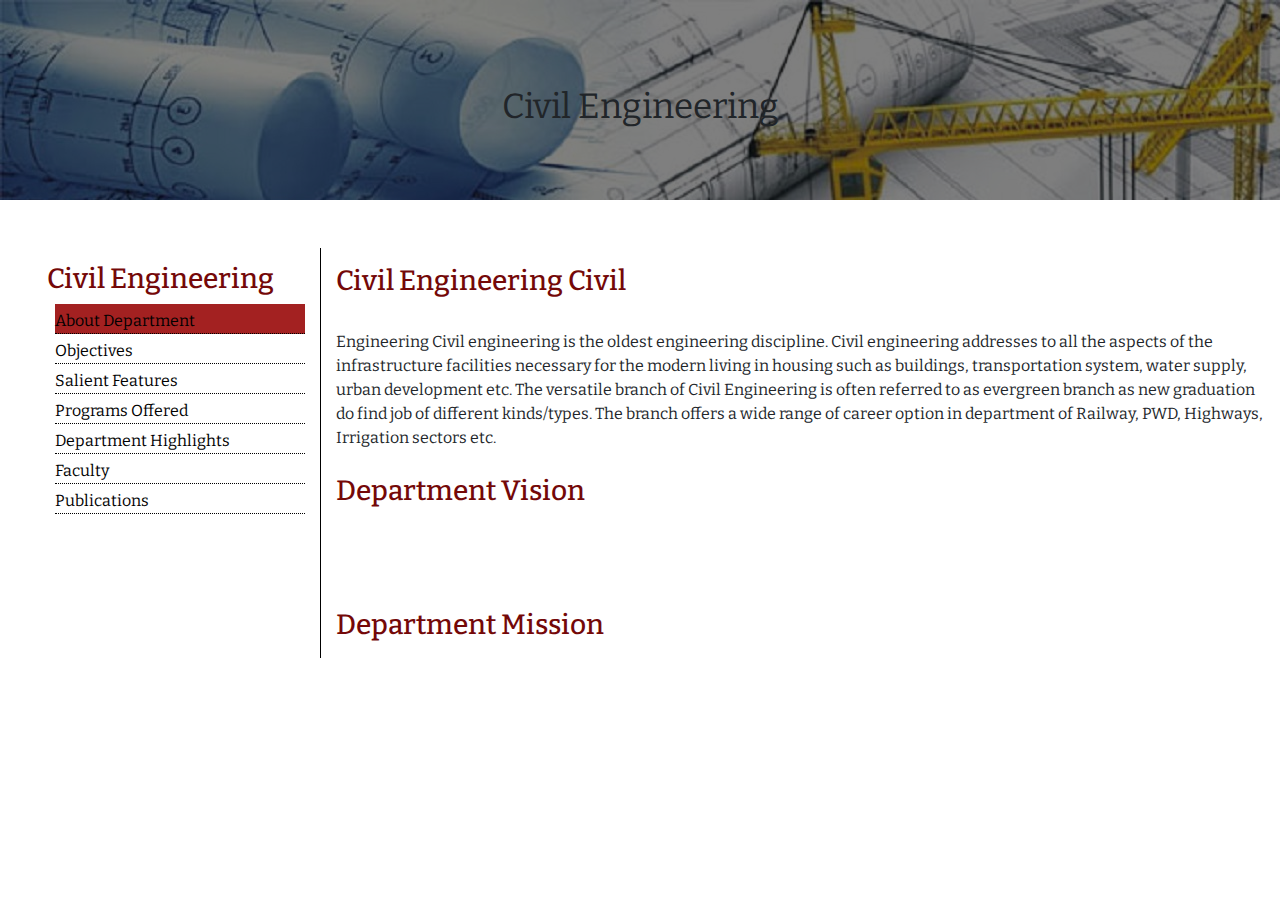
<file: index.html>
<!DOCTYPE html>
<html>
<head>
  <meta charset="utf-8">
  <meta name="viewport" content="width=device-width">
  <title>Civil Engineering</title>
  <link rel="stylesheet" href="css/bootstrap.min.css">
<link rel="stylesheet" href="bitter.css">
  <link href="https://fonts.googleapis.com/css?family=Bitter" rel="stylesheet">
<style>
    #_1{
        background: rgba(153, 9, 9, 0.9);
        color: white;
    }
</style>
 <!--  -->


</head>
<body>
<div class="container-fluid">
     <div class="row">  
          <div class="col-md-12 col-xm-12 col-sm-12" style="background-image:url(head.jpg); height:200px;"></div>
        <div class="col-md-12 col-xm-12 col-sm-12" style="margin-top:-200px;height:200px; background:rgba(0,0,0,0.5)">
            <p id="para"style="padding:80px;"> Civil Engineering</p>
         

        </div>
        </div>
    </div>
       <div class="container-fluid fad" >
    <div class="row mt-5">
        <div class="col-lg-3 col-sm-12 col-xm-12 " style="text-align:left; margin-top:14px;" >
            <h3 style="text-align:center;" class="hell rek">Civil Engineering </h3>     

            <ul type="none" class="hell">
                <li id="_1"><a href="https://liahs.github.io/Web">About Department</a></li>
                <li><a href="objective.html">Objectives</a></li>
                <li><a href="#">Salient Features</a></li>
                <li><a href="#">Programs Offered</a></li>
                <li><a href="#">Department Highlights</a></li>
                <li><a href="#"> Faculty</a></li>
                <li> <a href="#">Publications</a></li>

            </ul>
        </div>
        <div class="col-lg-9 col-sm-12 col-xm-12 hell1" style="border-left: 1px solid black;" >
            <p class="hell2">
             <h3 class="rek">Civil Engineering Civil</h3><br> Engineering Civil engineering is the oldest engineering discipline. Civil engineering addresses
            to all the aspects of the infrastructure facilities necessary for the modern living in housing such as buildings, transportation
            system, water supply, urban development etc. The versatile branch of Civil Engineering is often referred to as evergreen
            branch as new graduation do find job of different kinds/types. The branch offers a wide range of career option in department
            of Railway, PWD, Highways, Irrigation sectors etc.<br> <br><h3 class="rek">Department Vision<br><br><br><br> Department Mission</h3>
        </p>
        </div>
    </div>
    </div>
 

</body>
</html>
</file>
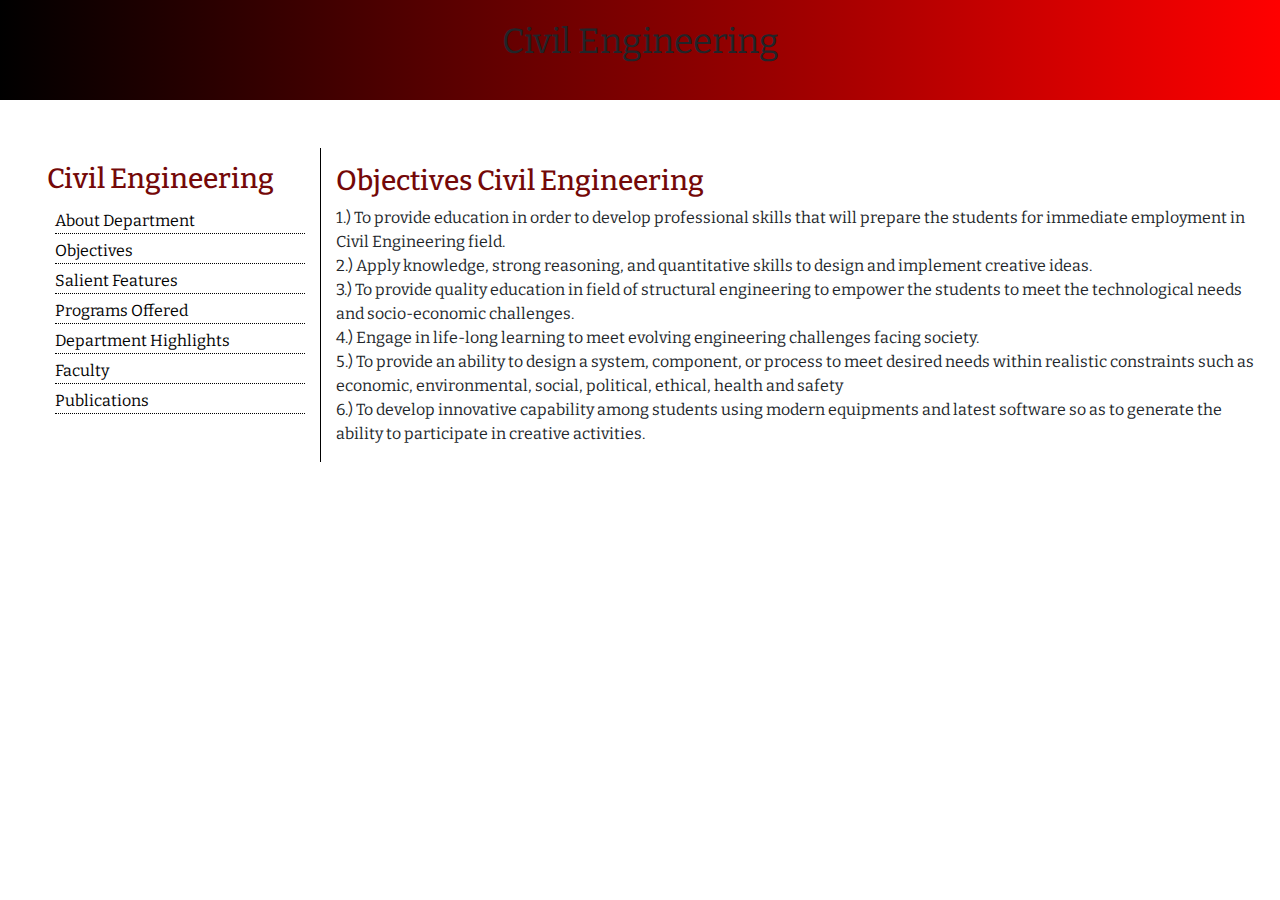
<file: department.html>
<!DOCTYPE html>
<html>

<head>
    <meta charset="utf-8">
    <meta name="viewport" content="width=device-width">
    <title>Civil Engineering</title>
    <link rel="stylesheet" href="css/bootstrap.min.css">
    <link rel="stylesheet" href="bitter.css">
    <link href="https://fonts.googleapis.com/css?family=Bitter" rel="stylesheet">

</head>

<body>
    <div class="container-fluid">
        <div class="row">
            <div class="col-md-12 col-xm-12 col-sm-12" style="background:linear-gradient(to left,red,black); height:100px;">
                <p id="para" style="padding-top:15px;"> Civil Engineering</p>
            </div>
        </div>
    </div>
    <div class="container-fluid fad">
        <div class="row mt-5">
            <div class="col-lg-3 col-sm-12 col-xm-12 " style="text-align:left; margin-top:14px;">
                <h3 style="text-align:center;" class="hell rek">Civil Engineering </h3>

                <ul type="none" class="hell">
                    <li>
                        <a href="#">About Department</a>
                    </li>
                    <li>
                        <a href="#">Objectives</a>
                    </li>
                    <li>
                        <a href="#">Salient Features</a>
                    </li>
                    <li>
                        <a href="#">Programs Offered</a>
                    </li>
                    <li>
                        <a href="#">Department Highlights</a>
                    </li>
                    <li>
                        <a href="#"> Faculty</a>
                    </li>
                    <li>
                        <a href="#">Publications</a>
                    </li>

                </ul>
            </div>
            <div class="col-lg-9 col-sm-12 col-xm-12 hell1" style="border-left: 1px solid black;">
                <p class="hell2">
                    <h3 class="rek">Objectives Civil Engineering </h3>1.) To provide education in order to develop professional skills that will prepare the students
                    for immediate employment in Civil Engineering field. <br>2.) Apply knowledge, strong reasoning, and quantitative skills to design
                    and implement creative ideas.<br> 3.) To provide quality education in field of structural engineering to empower the students
                    to meet the technological needs and socio-economic challenges.<br> 4.) Engage in life-long learning to meet evolving engineering
                    challenges facing society. <br>5.) To provide an ability to design a system, component, or process to meet desired needs within
                    realistic constraints such as economic, environmental, social, political, ethical, health and safety<br> 6.) To develop innovative
                    capability among students using modern equipments and latest software so as to generate the ability to participate in creative
                    activities.
                </p>
            </div>
        </div>
    </div>

</body>

</html>
</file>
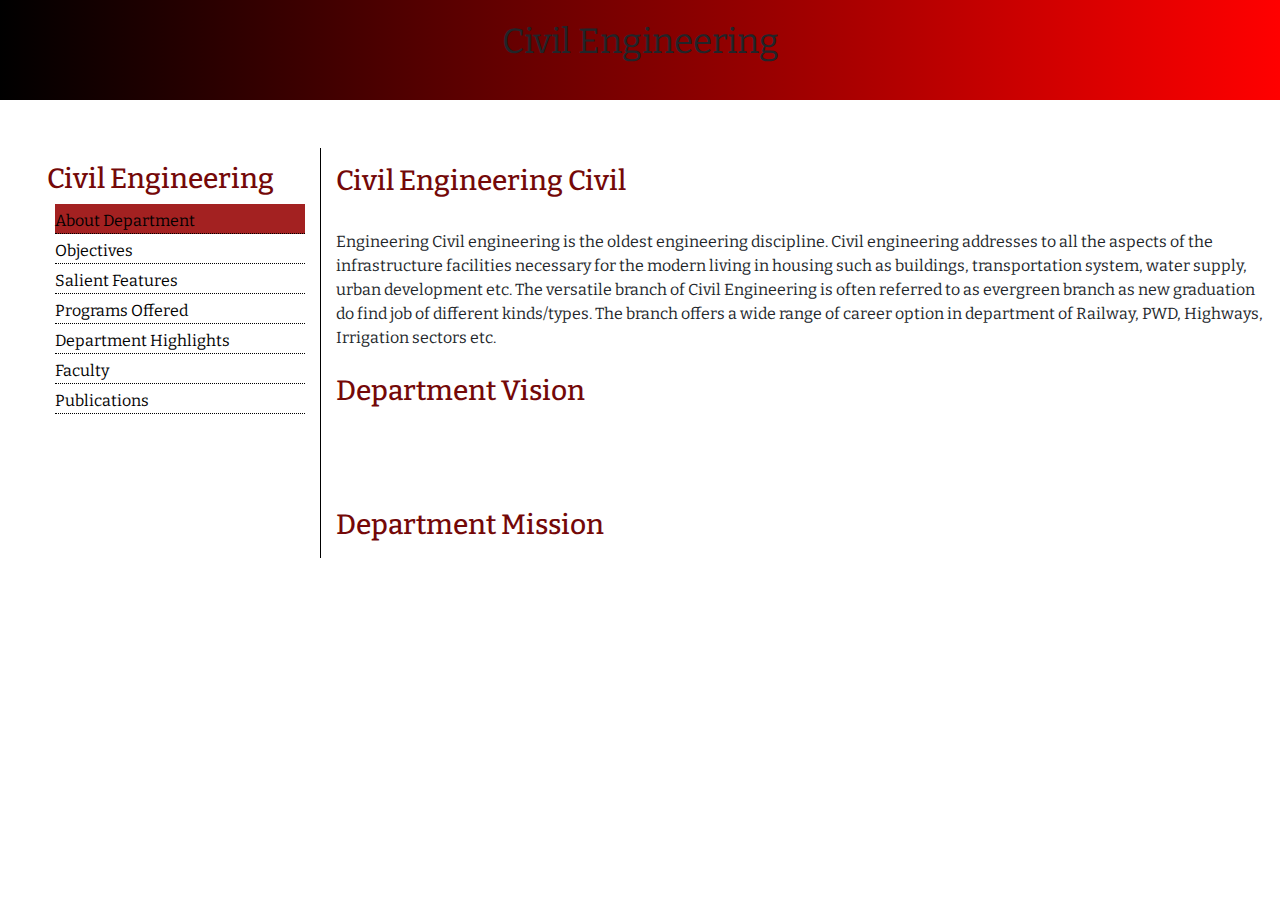
<file: faculty.html>
<!DOCTYPE html>
<html>

<head>
    <meta charset="utf-8">
    <meta name="viewport" content="width=device-width">
    <title>Civil Engineering</title>
    <link rel="stylesheet" href="css/bootstrap.min.css">
    <link rel="stylesheet" href="bitter.css">
    <link href="https://fonts.googleapis.com/css?family=Bitter" rel="stylesheet">
    <style>
        #_1 {
            background: rgba(153, 9, 9, 0.9);
            color: white;
        }
    </style>

</head>

<body>
    <div class="container-fluid">
        <div class="row">
            <div class="col-md-12 col-xm-12 col-sm-12" style="background:linear-gradient(to left,red,black); height:100px;">
                <p id="para" style="padding-top:15px;"> Civil Engineering</p>
            </div>
        </div>
    </div>
    <div class="container-fluid fad">
        <div class="row mt-5">
            <div class="col-lg-3 col-sm-12 col-xm-12 " style="text-align:left; margin-top:14px;">
                <h3 style="text-align:center;" class="hell rek">Civil Engineering </h3>

                <ul type="none" class="hell">
                    <li id="_1">
                        <a href="civil.html">About Department</a>
                    </li>
                    <li>
                        <a href="objective.html">Objectives</a>
                    </li>
                    <li>
                        <a href="#">Salient Features</a>
                    </li>
                    <li>
                        <a href="#">Programs Offered</a>
                    </li>
                    <li>
                        <a href="#">Department Highlights</a>
                    </li>
                    <li>
                        <a href="_6"> Faculty</a>
                    </li>
                    <li>
                        <a href="#">Publications</a>
                    </li>

                </ul>
            </div>
            <div class="col-lg-9 col-sm-12 col-xm-12 hell1" style="border-left: 1px solid black;">
                <p class="hell2">
                    <h3 class="rek">Civil Engineering Civil</h3>
                    <br> Engineering Civil engineering is the oldest engineering discipline. Civil engineering addresses to all
                    the aspects of the infrastructure facilities necessary for the modern living in housing such as buildings,
                    transportation system, water supply, urban development etc. The versatile branch of Civil Engineering
                    is often referred to as evergreen branch as new graduation do find job of different kinds/types. The
                    branch offers a wide range of career option in department of Railway, PWD, Highways, Irrigation sectors
                    etc.
                    <br>
                    <br>
                    <h3 class="rek">Department Vision
                        <br>
                        <br>
                        <br>
                        <br> Department Mission</h3>
                </p>
            </div>
        </div>
    </div>

</body>

</html>
</file>
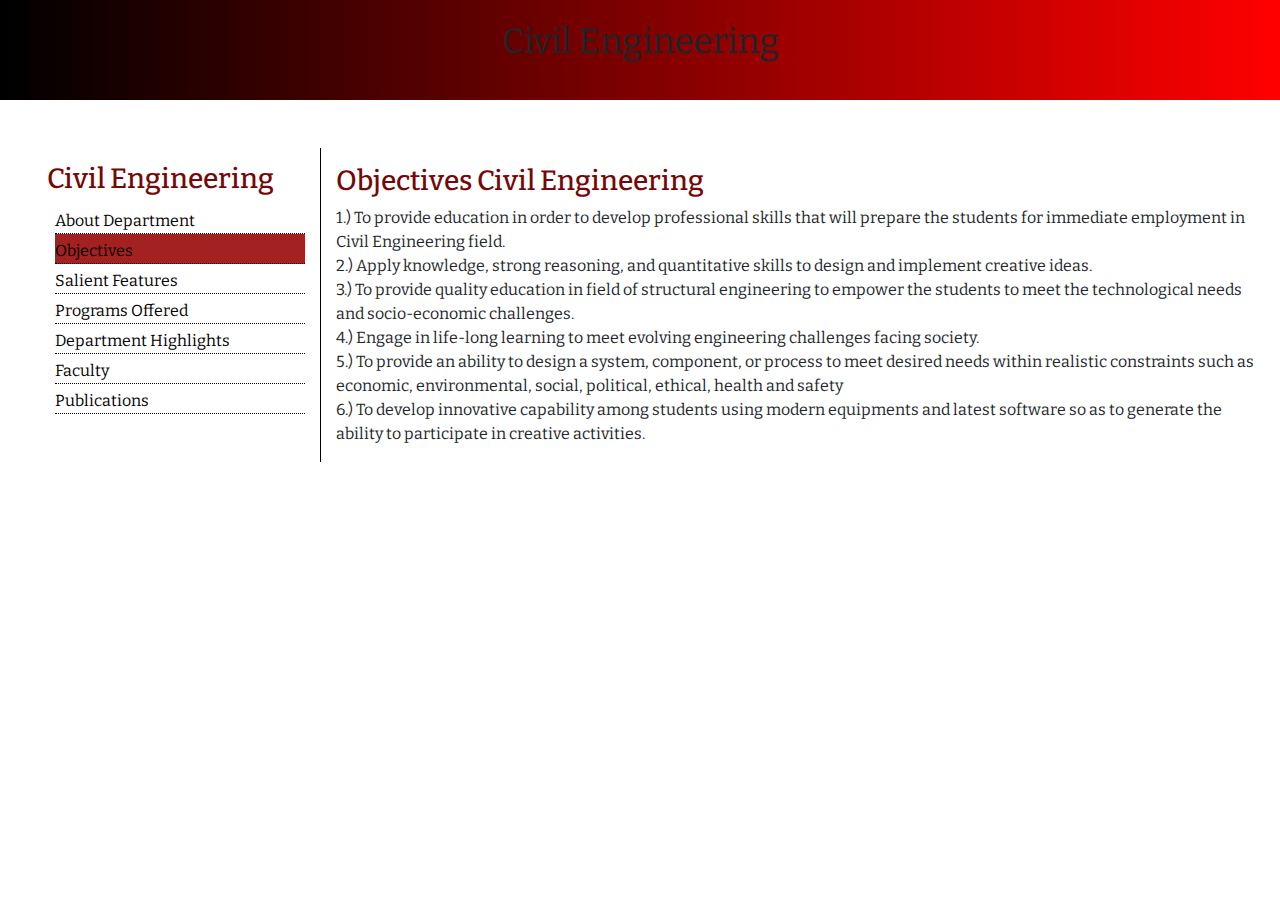
<file: objective.html>
<!DOCTYPE html>
<html>

<head>
    <meta charset="utf-8">
    <meta name="viewport" content="width=device-width">
    <title>Civil Engineering</title>
    <link rel="stylesheet" href="css/bootstrap.min.css">
    <link rel="stylesheet" href="bitter.css">
    <link href="https://fonts.googleapis.com/css?family=Bitter" rel="stylesheet">
<style>
    #_2{
        background:rgba(153, 9, 9, 0.9);
        color:white;
    }
</style>

</head>

<body>
    <div class="container-fluid">
        <div class="row">
            <div class="col-md-12 col-xm-12 col-sm-12" style="background:linear-gradient(to left,red,black); height:100px;">
                <p id="para" style="padding-top:15px;"> Civil Engineering</p>
            </div>
        </div>
    </div>
    <div class="container-fluid fad">
        <div class="row mt-5">
            <div class="col-lg-3 col-sm-12 col-xm-12 " style="text-align:left; margin-top:14px;">
                <h3 style="text-align:center;" class="hell rek">Civil Engineering </h3>

                <ul type="none" class="hell">
                    <li>
                        <a href="https://liahs.github.io/Web">About Department</a>
                    </li>
                    <li id="_2">
                        <a href="objective.html">Objectives</a>
                    </li>
                    <li>
                        <a href="#">Salient Features</a>
                    </li>
                    <li>
                        <a href="#">Programs Offered</a>
                    </li>
                    <li>
                        <a href="#">Department Highlights</a>
                    </li>
                    <li>
                        <a href="#"> Faculty</a>
                    </li>
                    <li>
                        <a href="#">Publications</a>
                    </li>

                </ul>
            </div>
            <div class="col-lg-9 col-sm-12 col-xm-12 hell1" style="border-left: 1px solid black;">
                <p class="hell2">
                    <h3 class="rek">Objectives Civil Engineering </h3>1.) To provide education in order to develop professional skills that will prepare the students
                    for immediate employment in Civil Engineering field. <br>2.) Apply knowledge, strong reasoning, and quantitative skills to design
                    and implement creative ideas.<br> 3.) To provide quality education in field of structural engineering to empower the students
                    to meet the technological needs and socio-economic challenges.<br> 4.) Engage in life-long learning to meet evolving engineering
                    challenges facing society. <br>5.) To provide an ability to design a system, component, or process to meet desired needs within
                    realistic constraints such as economic, environmental, social, political, ethical, health and safety<br> 6.) To develop innovative
                    capability among students using modern equipments and latest software so as to generate the ability to participate in creative
                    activities.
                </p>
            </div>
        </div>
    </div>

</body>

</html>
</file>
<file: bitter.css>
body{
        font-family: 'Bitter', serif;
      }
  @keyframes fade{
  from{
  opacity:0;
   color:white;
  
  }
  to{
  opacity:1;
   color:rgba(153, 9, 9, 1);
  }
  }
   @keyframes fad{
  from{
  opacity:0;
   }
  to{
  opacity:1;
  }
   }   
  @keyframes movefor{
      from{
          margin-left: -200px;
      }
      to{
          margin-left:0px;
      }
  }

  #para{
      text-align:center;
      font-size: 35px;
    animation-name:fade;
    animation-duration: 4s;
    animation-fill-mode: forwards;

  }
  ul { 
    display: block;
    list-style-type: none;
}
li{
    border-bottom: 1px dotted black;
    padding-top:5px;
}



.hell{
    animation-name: movefor;
    animation-fill-mode: forwards;
    animation-duration: 5s;
}
  
  a{
      color:black;
      text-decoration:none;
  }
  a:hover{
      color:white;
      border-radius:2px;
      background: rgba(247, 17, 17, 0.9);
      box-shadow: 5px 2px 5px rgba(0,0,0,0.4);
      text-decoration:none;
  }
  .rek{
      color:rgb(116, 8, 8);
  }
  
.hell1{
    animation-name: fad;
    animation-fill-mode: forwards;
    animation-duration: 4s;
}
#hell2::selection{
    color:white;
     background: rgba(179, 19, 19, 0.952);

}
</file>
